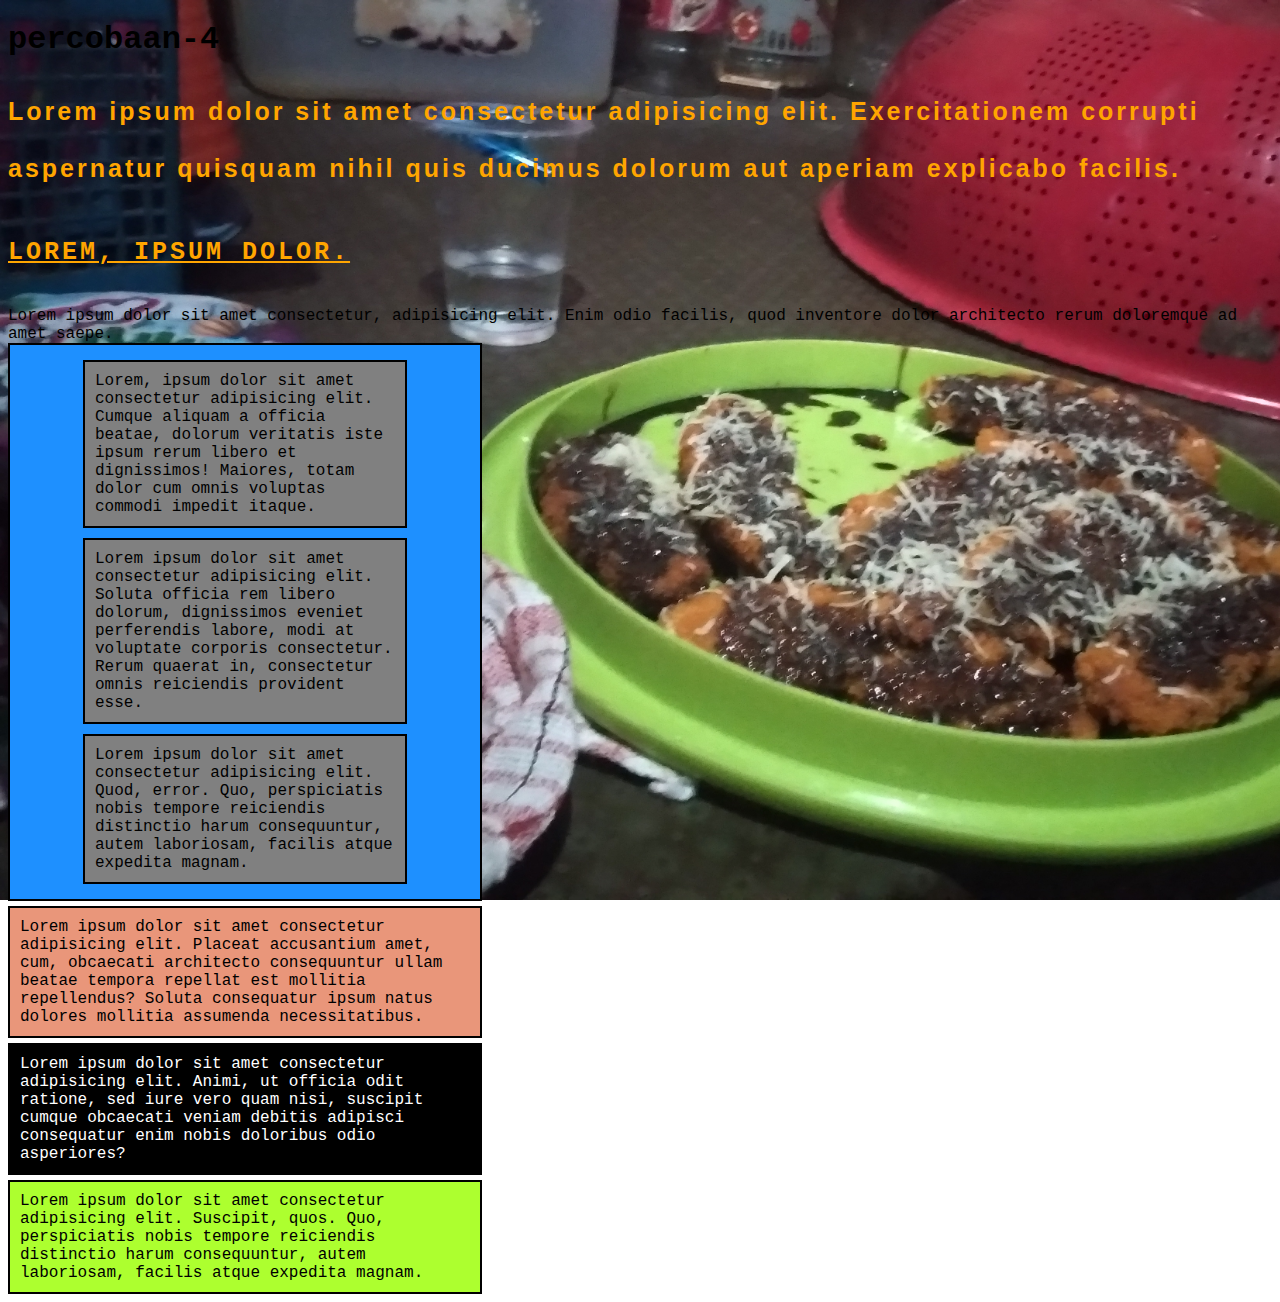
<file: Pertemuan-4/index.html>
<!DOCTYPE html>
<html lang="en">
<head>
    <meta charset="UTF-8">
    <meta name="viewport" content="width=device-width, initial-scale=1.0">
    <title>pertemuan-4</title>
    <link rel="stylesheet" href="style.css">
</head>
<body>
    <h1>percobaan-4</h1>
        <p class="paragraf"> Lorem ipsum dolor sit amet consectetur adipisicing elit. Exercitationem corrupti aspernatur quisquam nihil quis ducimus dolorum aut aperiam explicabo facilis.</p>
        <p class="paragraf"><span>Lorem, ipsum dolor.</span></p> Lorem ipsum dolor sit amet consectetur, adipisicing elit. Enim odio facilis, quod inventore dolor architecto rerum doloremque ad amet saepe.


    <div class="flex-container">
        <div>
            Lorem, ipsum dolor sit amet consectetur adipisicing elit. Cumque aliquam a officia beatae, dolorum veritatis iste ipsum rerum libero et dignissimos! Maiores, totam dolor cum omnis voluptas commodi impedit itaque.
        </div>
        <div>
            Lorem ipsum dolor sit amet consectetur adipisicing elit. Soluta officia rem libero dolorum, dignissimos eveniet perferendis labore, modi at voluptate corporis consectetur. Rerum quaerat in, consectetur omnis reiciendis provident esse.
        </div>
        <div>
            Lorem ipsum dolor sit amet consectetur adipisicing elit. Quod, error. Quo, perspiciatis nobis tempore reiciendis distinctio harum consequuntur, autem laboriosam, facilis atque expedita magnam.    
        </div>
    </div>

    <div class="box-1">
        Lorem ipsum dolor sit amet consectetur adipisicing elit. Placeat accusantium amet, cum, obcaecati architecto consequuntur ullam beatae tempora repellat est mollitia repellendus? Soluta consequatur ipsum natus dolores mollitia assumenda necessitatibus.
    </div>
    <div class="box-2">
        Lorem ipsum dolor sit amet consectetur adipisicing elit. Animi, ut officia odit ratione, sed iure vero quam nisi, suscipit cumque obcaecati veniam debitis adipisci consequatur enim nobis doloribus odio asperiores?
    </div>
    <div class="box-3">
        Lorem ipsum dolor sit amet consectetur adipisicing elit. Suscipit, quos. Quo, perspiciatis nobis tempore reiciendis distinctio harum consequuntur, autem laboriosam, facilis atque expedita magnam.
    </div>
</body>
</html>
</file>
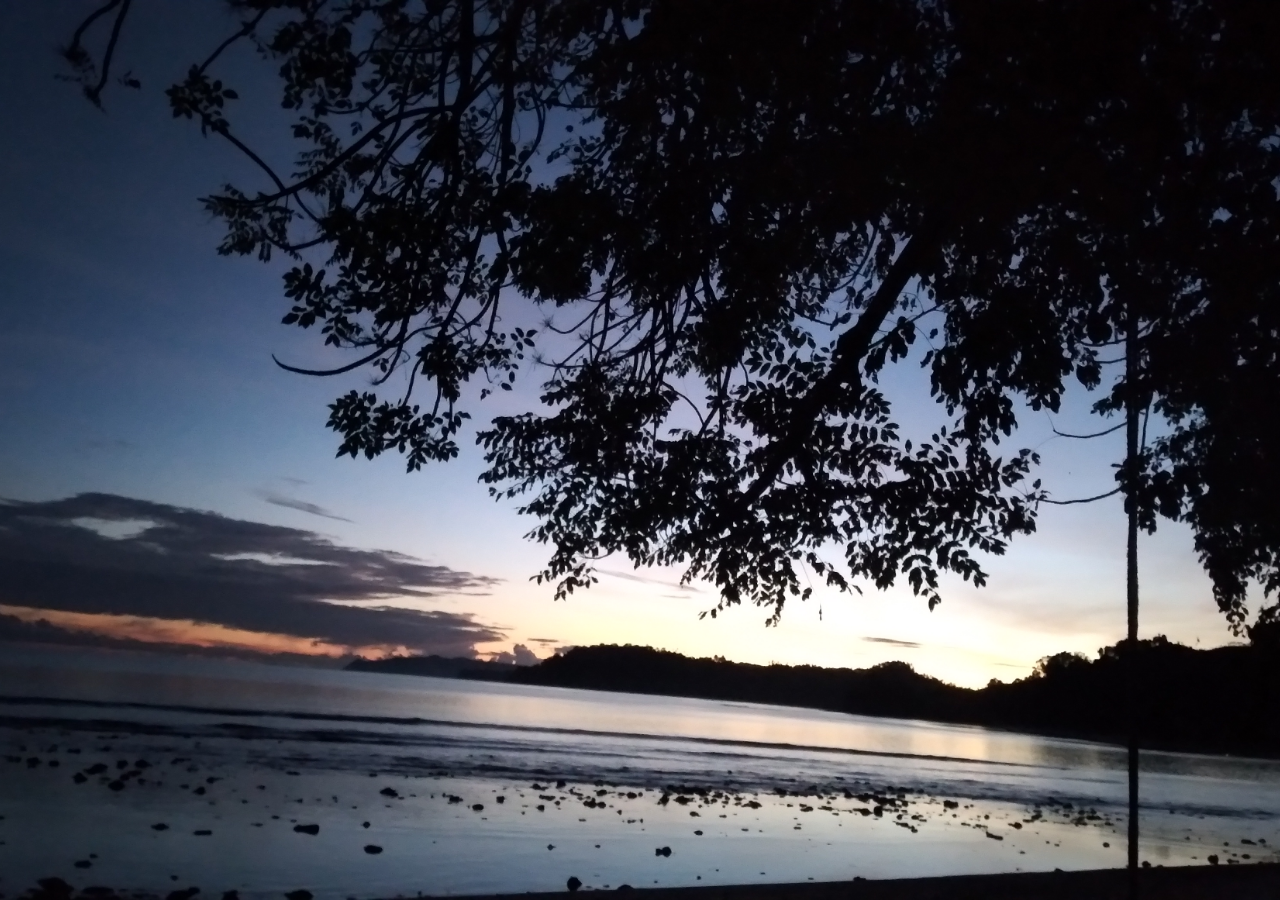
<file: Pertemuan-4/tes.html>
<!DOCTYPE html>
<html lang="en">
<head>
    <meta charset="UTF-8">
    <meta name="viewport" content="width=device-width, initial-scale=1.0">
    <title>Background Gambar</title>
    <style>
        body {
            background-image: url('img/subuh.jpg'); /* Pastikan path gambar benar */
            background-size: cover; /* Menyesuaikan gambar sesuai ukuran layar */
            background-repeat: no-repeat; /* Tidak mengulangi gambar */
            background-attachment: fixed; /* Membuat gambar tetap saat di-scroll */
            background-position: center; /* Memusatkan gambar */
        }
    </style>
</head>
<body>
</body>
</html>
</file>
<file: Pertemuan-4/style.css>
* {
    font-family: 'Courier New', Cuorier, monospace;
}
.h1{
   color: rgb(136, 255, 0);
   
}
p{
    color: rgb(128, 255, 0);
    font-family: Arial, Helvetica, sans-serif;
    font-size: 20px;
    text-align: center;
    letter-spacing: 3px;
}
p.paragraf{
    color: orange;
    font-weight: bold;
    font-size: 25px;
    text-align: left;
    line-height: 1.5cm;
}



span{
    text-decoration: underline;
    text-transform: uppercase;
}

body{
   background-image: url('img/bg1.jpg');
   background-repeat: no-repeat;
   background-attachment: fixed;
   background-size: cover;
}

.flex-container{
    display: flex;
    flex-wrap: wrap;
    justify-content: center;
    align-items: center;
   background-color:dodgerblue; padding: 10px;
}

.flex-container > div{
    padding: 10px;
    margin: 5px;
    width: 300px;
    border: 2px black solid;
    background-color: grey;
}

div{
    border: 2px black solid;
    width: 450px;
    padding: 10px;
    margin-bottom: 5px;
}
div.box-1{
    background-color: darksalmon;
}
div.box-2{
    background-color: black;
    color: white;
}
div.box-3{
    background-color: greenyellow;
}
</file>
